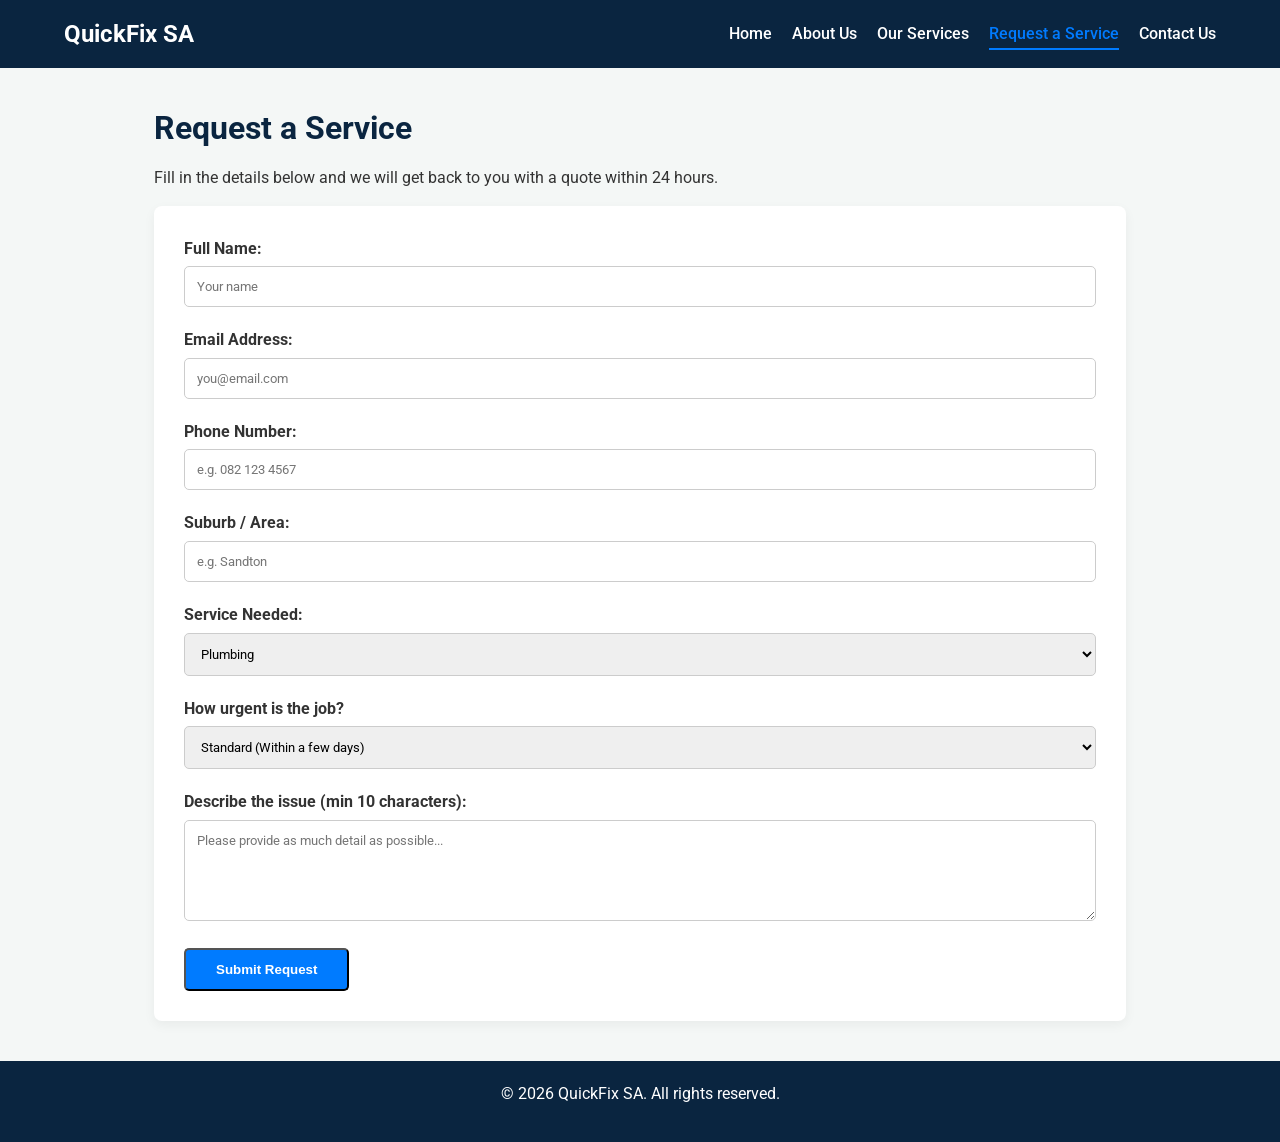
<file: enquiry.html>
<!DOCTYPE html>
<html lang="en">
<head>
    <meta charset="UTF-8">
    <meta name="viewport" content="width=device-width, initial-scale=1.0">
    
    <title>Request a Service | QuickFix SA</title>
    <meta name="description" content="Submit a service request for home maintenance, plumbing, or electrical repairs in Gauteng.">
    
    <link rel="stylesheet" href="css/style.css">
</head>
<body>
    <header>
        <div class="logo">QuickFix SA</div>
        <button class="menu-toggle" aria-label="Toggle menu">&#9776;</button>
        <nav>
            <ul id="nav-menu">
                <li><a href="index.html">Home</a></li>
                <li><a href="about.html">About Us</a></li>
                <li><a href="services.html">Our Services</a></li>
                <li><a href="enquiry.html" class="active">Request a Service</a></li>
                <li><a href="contact.html">Contact Us</a></li>
            </ul>
        </nav>
    </header>

    <main>
        <h2>Request a Service</h2>
        <p>Fill in the details below and we will get back to you with a quote within 24 hours.</p>

        <!-- Success Message -->
        <div id="form-success" class="success-msg"></div>

        <!-- Detailed Form -->
        <form id="enquiry-form" novalidate>
            <div class="form-group">
                <label for="name">Full Name:</label>
                <input type="text" id="name" placeholder="Your name" required>
                <span class="error-msg" id="name-error">Please enter your name.</span>
            </div>

            <div class="form-group">
                <label for="email">Email Address:</label>
                <input type="email" id="email" placeholder="you@email.com" required>
                <span class="error-msg" id="email-error">Please enter a valid email address.</span>
            </div>

            <div class="form-group">
                <label for="phone">Phone Number:</label>
                <input type="tel" id="phone" placeholder="e.g. 082 123 4567" required>
                <span class="error-msg" id="phone-error">Please enter your phone number.</span>
            </div>

            <div class="form-group">
                <label for="location">Suburb / Area:</label>
                <input type="text" id="location" placeholder="e.g. Sandton" required>
                <span class="error-msg" id="location-error">Please enter your location.</span>
            </div>

            <div class="form-group">
                <label for="service-type">Service Needed:</label>
                <select id="service-type">
                    <option value="plumbing">Plumbing</option>
                    <option value="electrical">Electrical</option>
                    <option value="painting">Painting</option>
                    <option value="general">General Repairs</option>
                </select>
            </div>

            <div class="form-group">
                <label for="urgency">How urgent is the job?</label>
                <select id="urgency">
                    <option value="standard">Standard (Within a few days)</option>
                    <option value="urgent">Urgent (Within 24 hours)</option>
                    <option value="emergency">Emergency (Immediate attention)</option>
                </select>
            </div>

            <div class="form-group">
                <label for="message">Describe the issue (min 10 characters):</label>
                <textarea id="message" rows="5" placeholder="Please provide as much detail as possible..." required></textarea>
                <span class="error-msg" id="message-error">Description must be at least 10 characters.</span>
            </div>

            <button type="submit" class="btn">Submit Request</button>
        </form>
    </main>

    <footer>
        <p>&copy; 2026 QuickFix SA. All rights reserved.</p>
    </footer>
    <script src="js/script.js"></script>
</body>
</html>
</file>
<file: css/style.css>
/* Google Fonts - clean sans-serif for a professional look */
@import url('https://fonts.googleapis.com/css2?family=Roboto:wght@400;500;700&display=swap');

/* Reset */
* {
    margin: 0;
    padding: 0;
    box-sizing: border-box;
}

/* Base colours */
:root {
    --primary-blue: #0A2540;
    --secondary-blue: #007BFF;
    --light-grey: #F4F7F6;
    --white: #FFFFFF;
    --text-dark: #333333;
}

body {
    font-family: 'Roboto', Arial, sans-serif;
    font-size: 16px;
    line-height: 1.6;
    color: var(--text-dark);
    background-color: var(--light-grey);
}

img {
    max-width: 100%;
    height: auto;
    display: block;
    border-radius: 6px;
}

h1, h2, h3 {
    color: var(--primary-blue);
    margin-bottom: 15px;
    line-height: 1.3;
}

h1 { font-size: clamp(1.8rem, 4vw, 2.5rem); }
h2 { font-size: clamp(1.4rem, 3vw, 2rem); }
h3 { font-size: clamp(1.2rem, 2.5vw, 1.5rem); }

p { margin-bottom: 15px; }

a {
    color: var(--secondary-blue);
    text-decoration: none;
    transition: color 0.3s ease;
}
a:hover { color: var(--primary-blue); }

/* Header & Nav */
header {
    background-color: var(--primary-blue);
    color: var(--white);
    padding: 15px 5%;
    display: flex;
    justify-content: space-between;
    align-items: center;
    flex-wrap: wrap;
}

.logo {
    font-size: 1.5rem;
    font-weight: 700;
    color: var(--white);
}

/* Hamburger button hidden on desktop */
.menu-toggle {
    display: none;
    background: none;
    border: 2px solid var(--white);
    color: var(--white);
    font-size: 1.5rem;
    padding: 5px 10px;
    border-radius: 5px;
    cursor: pointer;
}

nav ul {
    list-style: none;
    display: flex;
    gap: 20px;
}

nav a {
    color: var(--white);
    font-weight: 500;
    padding: 5px 0;
    border-bottom: 2px solid transparent;
}

nav a:hover, nav a.active {
    color: var(--secondary-blue);
    border-bottom-color: var(--secondary-blue);
}

/* Main Content */
main {
    max-width: 1100px;
    margin: 40px auto;
    padding: 0 5%;
    min-height: 60vh;
}

/* Sections */
.card {
    background: var(--white);
    padding: 30px;
    border-radius: 8px;
    box-shadow: 0 4px 12px rgba(0,0,0,0.05);
    margin-bottom: 30px;
}

/* Hero Section */
.hero {
    text-align: center;
    background: var(--primary-blue);
    color: var(--white);
    padding: 60px 20px;
    border-radius: 8px;
    margin-bottom: 40px;
}
.hero h1 { color: var(--white); }
.hero p { font-size: 1.2rem; margin-bottom: 25px; }

.btn {
    display: inline-block;
    background: var(--secondary-blue);
    color: var(--white);
    padding: 12px 30px;
    border-radius: 5px;
    font-weight: bold;
    transition: background 0.3s;
}
.btn:hover { background: #0056b3; color: var(--white); }

/* Grid Layouts (Services & Home) */
.grid-layout {
    display: grid;
    grid-template-columns: repeat(auto-fit, minmax(300px, 1fr));
    gap: 25px;
}

.service-card {
    background: var(--white);
    padding: 20px;
    border-radius: 8px;
    box-shadow: 0 4px 12px rgba(0,0,0,0.05);
    text-align: center;
    transition: transform 0.3s ease;
}
.service-card:hover { transform: translateY(-5px); }
.service-card img { cursor: pointer; height: 200px; object-fit: cover; margin-bottom: 15px; width: 100%; }

/* Search Bar */
.search-box {
    text-align: center;
    margin-bottom: 30px;
}
.search-box input {
    width: 100%;
    max-width: 500px;
    padding: 12px;
    border: 2px solid var(--secondary-blue);
    border-radius: 25px;
    font-size: 1rem;
}

/* FAQ Accordion */
.accordion-item {
    background: var(--white);
    border-radius: 6px;
    margin-bottom: 10px;
    overflow: hidden;
}
.accordion-header {
    background: #e9ecef;
    padding: 15px;
    font-weight: bold;
    cursor: pointer;
    color: var(--primary-blue);
}
.accordion-content {
    max-height: 0;
    overflow: hidden;
    padding: 0 15px;
    transition: max-height 0.3s ease, padding 0.3s ease;
}
.accordion-item.open .accordion-content { max-height: 200px; padding: 15px; }

/* Forms */
form {
    background: var(--white);
    padding: 30px;
    border-radius: 8px;
    box-shadow: 0 4px 12px rgba(0,0,0,0.05);
}
.form-group { margin-bottom: 20px; }
label { display: block; font-weight: bold; margin-bottom: 5px; }

input[type="text"], input[type="email"], input[type="tel"], select, textarea {
    width: 100%;
    padding: 12px;
    border: 1px solid #ccc;
    border-radius: 5px;
    font-family: inherit;
}
input:focus, select:focus, textarea:focus {
    outline: none;
    border-color: var(--secondary-blue);
}
.error-msg { color: red; font-size: 0.85rem; display: none; margin-top: 5px; }
.error-msg.show { display: block; }
.success-msg { background: #d4edda; color: #155724; padding: 15px; border-radius: 5px; margin-bottom: 20px; display: none; }
.success-msg.show { display: block; }

/* Lightbox */
.lightbox {
    display: none;
    position: fixed;
    top: 0; left: 0; width: 100%; height: 100%;
    background: rgba(0,0,0,0.8);
    z-index: 9999;
    justify-content: center;
    align-items: center;
}
.lightbox.show { display: flex; }
.lightbox img { max-width: 90%; max-height: 85vh; }
.lightbox-close {
    position: absolute; top: 20px; right: 30px;
    color: white; font-size: 40px; background: none; border: none; cursor: pointer;
}

/* Map */
#map { height: 400px; width: 100%; border-radius: 8px; margin-top: 20px; }

/* Footer */
footer {
    background: var(--primary-blue);
    color: var(--white);
    text-align: center;
    padding: 20px;
    margin-top: 40px;
}

/* Responsive (Mobile) */
@media (max-width: 768px) {
    .menu-toggle { display: block; }
    nav ul {
        display: none;
        flex-direction: column;
        width: 100%;
        gap: 0;
        margin-top: 15px;
    }
    nav ul.show { display: flex; }
    nav li { border-bottom: 1px solid #1a3c5e; }
    nav a { display: block; padding: 12px; border-bottom: none; }
}
</file>
